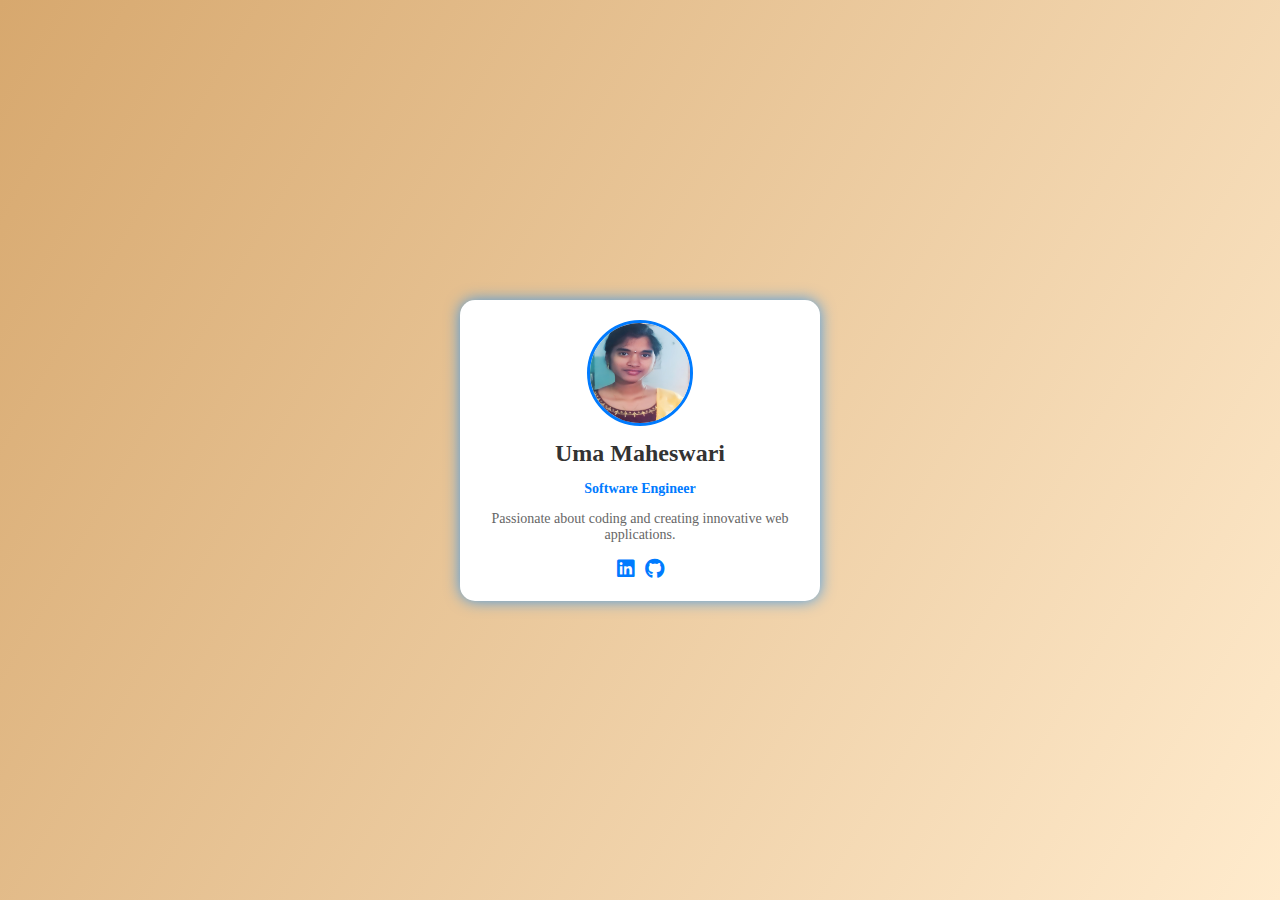
<file: Associate-Software-Engineer/1-profile-card/index.html>
<!DOCTYPE html>
<html lang="en">
<head>
    <meta charset="UTF-8">
    <meta name="viewport" content="width=device-width, initial-scale=1.0">
    <title>Profile Card</title>
    <link rel="stylesheet" href="https://cdnjs.cloudflare.com/ajax/libs/font-awesome/6.4.2/css/all.min.css">
    <link rel="stylesheet" href="style.css">
   
</head>
<body>

    <div class="profile-card">
        <div class="profile-image">
            <img src="images/profile.jpg" alt=" Uma Maheswari's Profile Picture">
        </div>
        <h2>Uma Maheswari</h2>
        <p class="designation">Software Engineer</p>
        <p class="bio">Passionate about coding and creating innovative web applications.</p>
        <div class="social-icons">
            <a href="https://www.linkedin.com/in/uma-maheswari-gangavarapu-855766277/" target="_blank"><i class="fab fa-linkedin"></i></a>
            <a href="https://github.com/UmaMG21" target="_blank"><i class="fab fa-github"></i></a>
        </div>
    </div>

</body>
</html>
</file>
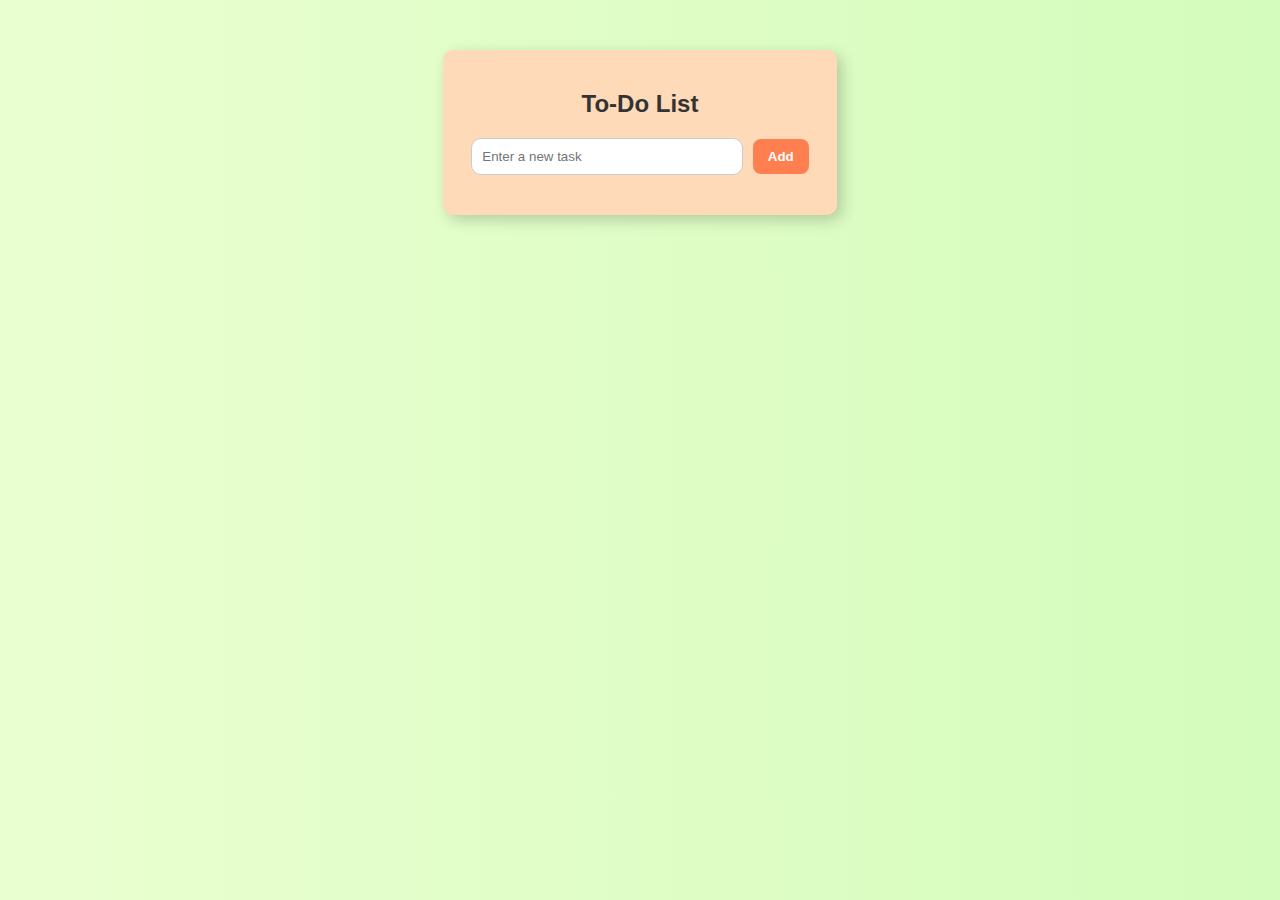
<file: Associate-Software-Engineer/4-to-do-list/index.html>
<!DOCTYPE html>
<html lang="en">
<head>
    <meta charset="UTF-8">
    <meta name="viewport" content="width=device-width, initial-scale=1.0">
    <title>To-Do List</title>
    <link rel="stylesheet" href="style.css">
    <link rel="stylesheet" href="https://cdnjs.cloudflare.com/ajax/libs/font-awesome/6.0.0/css/all.min.css">
</head>
<body>
    <div class="container"> 
        <h2>To-Do List</h2>
        <input type="text" id="taskInput" placeholder="Enter a new task">
        <button onclick="addTask()">Add</button>
        
        <ul id="taskList"></ul>
    </div>

    <script src="script.js"></script>
</body>
</html>
</file>
<file: Associate-Software-Engineer/1-profile-card/style.css>
body {
    display: flex;
    justify-content: center;
    align-items: center;
    flex-direction: column;
    min-height: 100vh;
    background: linear-gradient(120deg, #d7a86e, #ffebcd);
    color: #333;
    margin: 0;
    padding: 0;
}

.profile-card {
    background: white;
    width: 320px;
    text-align: center;
    padding: 20px;
    border-radius: 15px;
    box-shadow: 0 0 15px rgba(0, 132, 255, 0.7);
    transition: transform 0.3s, box-shadow 0.3s;
}
.profile-card:hover {
    transform: translateY(-10px);
    box-shadow: 0 8px 16px rgba(0, 0, 0, 0.3);
}

.profile-image img {
    width: 100px;
    height: 100px;
    border-radius: 50%;
    border: 3px solid #007bff;
}

h2 {
    margin: 10px 0 5px;
    color: #333;
}

.designation {
    color: #007bff;
    font-weight: bold;
    font-size: 14px;
}

.bio {
    font-size: 14px;
    color: #666;
    margin-bottom: 15px;
}

.social-icons {
    display: flex;
    justify-content: center;
    gap: 10px;
}

.social-icons a {
    color: #007bff;
    font-size: 20px;
    transition: color 0.3s;
}

.social-icons a:hover {
    color: #0056b3;
}


@media (max-width: 768px) {
    .profile-card {
        width: 90%;
    }
}


@media (max-width: 480px) {
    .profile-image img {
        width: 70px;
        height: 70px;
    }

    h2 {
        font-size: 18px;
    }

    .designation {
        font-size: 12px;
    }

    .bio {
        font-size: 12px;
    }

    .social-icons a {
        font-size: 16px;
    }
}
</file>
<file: Associate-Software-Engineer/4-to-do-list/style.css>
body {
    font-family: Arial, sans-serif;
    text-align: center;
    margin: 50px;
    background-color:#e6ffe6;
    background: linear-gradient(to right, #eaffd0, #d4fcbc); 
    font-family: 'Poppins', sans-serif
}

.container {
    width: 30%;
    margin: 50px auto; 
    padding: 20px;
    background: peachpuff;
    border-radius: 10px;
    box-shadow: 5px 5px 15px rgba(0, 0, 0, 0.2);
}

h2 {
    color: #333;
}

input {
    padding: 10px;
    width: 250px;
    border: 1px solid #ccc;
    border-radius: 10px;
}

button {
    background: #ff7f50;
    color: white;
    border: none;
    padding: 10px 15px;
    cursor: pointer;
    border-radius: 8px;
    margin-left:5px;
    font-weight:bold;
}

button:hover {
    background: #ff5733;
}

ul {
    list-style-type: none;
    padding: 0;
    width: 300px;
    margin: 20px auto;
}

li {
    background: white;
    padding: 10px;
    margin: 10px 0;
    display: flex;
    justify-content: space-between;
    align-items: center;
    border-radius: 10px;
    box-shadow: 0px 2px 5px rgba(0, 0, 0, 0.2);
    font-size: 18px; 
}
</file>
